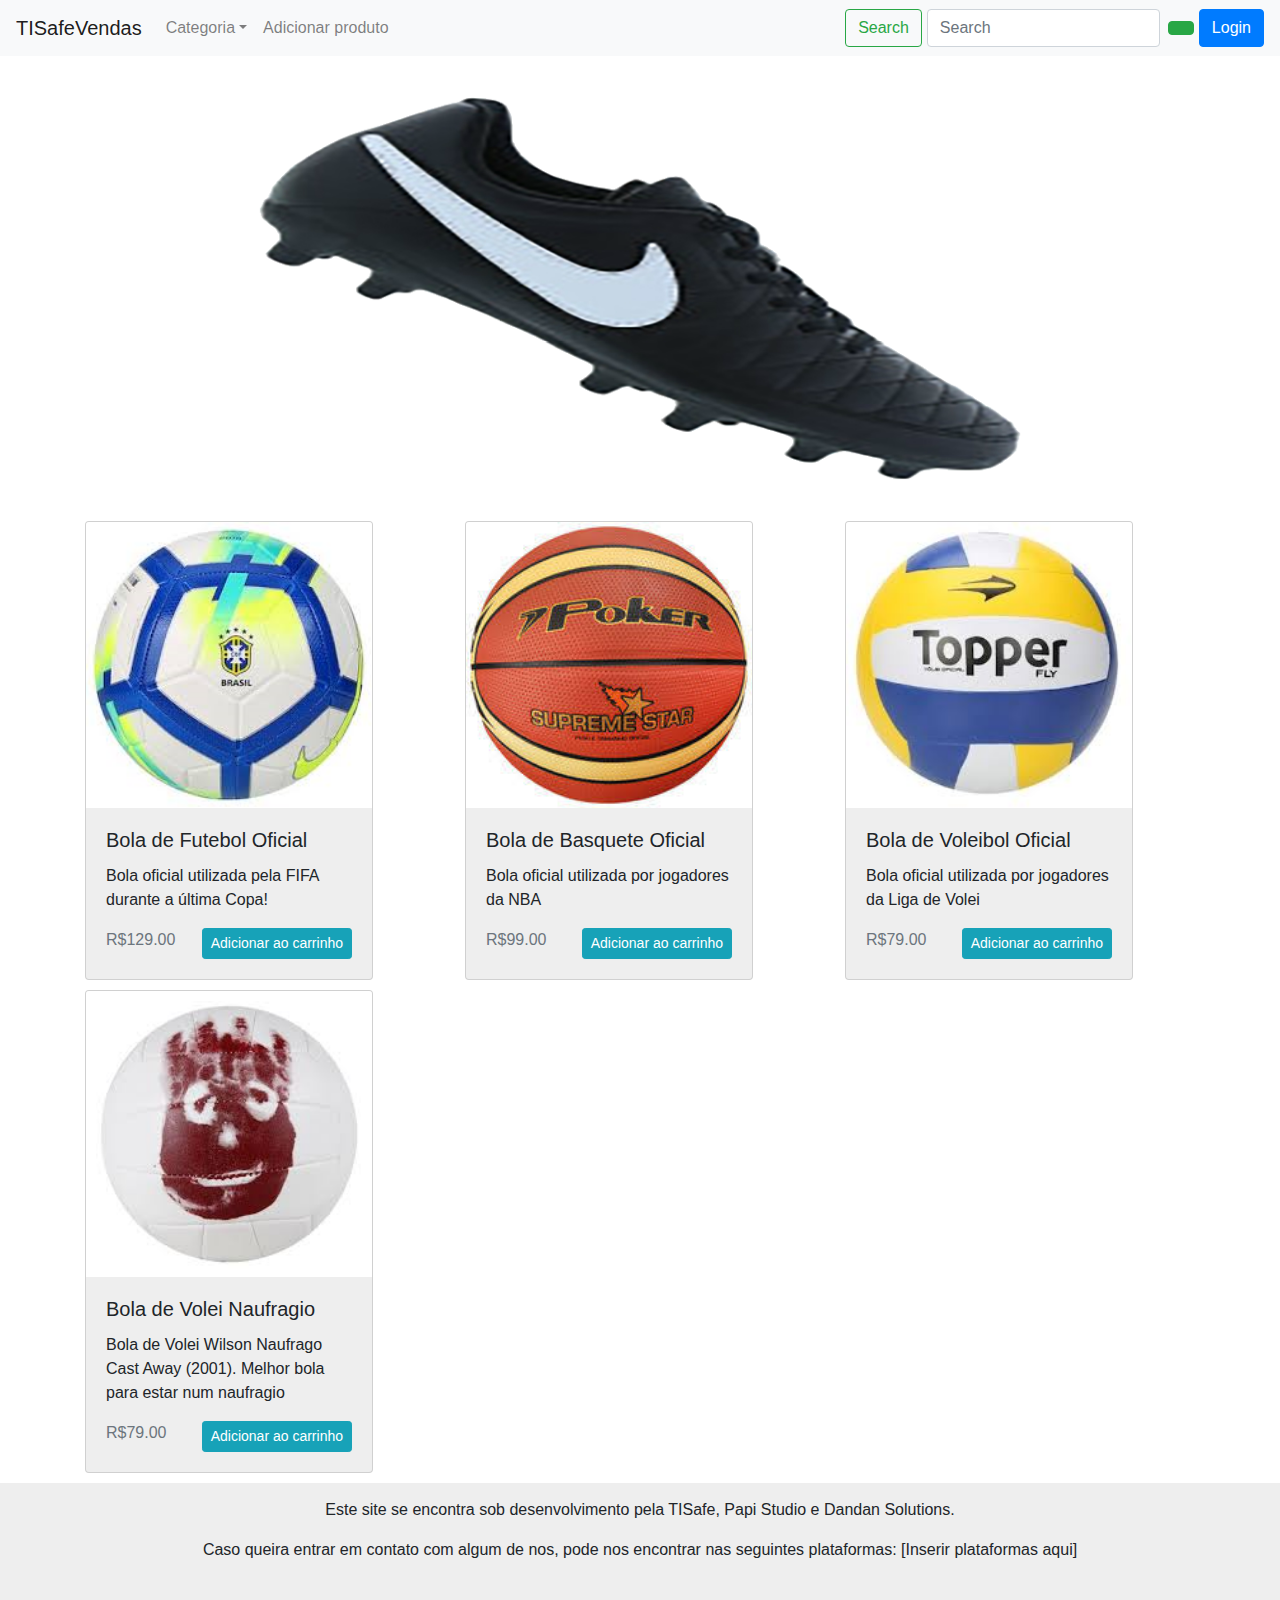
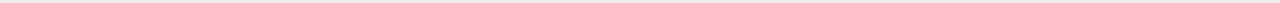
<file: index.html>
<!DOCTYPE html>
<html>
<head>
	<title>TISafe Vendas</title>
	<link rel="stylesheet" href="css/bootstrap.min.css">
	<link rel="stylesheet" href="css/main.css">
	<link rel="stylesheet" href="https://use.fontawesome.com/releases/v5.3.1/css/all.css" integrity="sha384-mzrmE5qonljUremFsqc01SB46JvROS7bZs3IO2EmfFsd15uHvIt+Y8vEf7N7fWAU" crossorigin="anonymous">
	<script src="https://code.jquery.com/jquery-3.3.1.slim.min.js" integrity="sha384-q8i/X+965DzO0rT7abK41JStQIAqVgRVzpbzo5smXKp4YfRvH+8abtTE1Pi6jizo" crossorigin="anonymous"></script>
<script src="https://cdnjs.cloudflare.com/ajax/libs/popper.js/1.14.3/umd/popper.min.js" integrity="sha384-ZMP7rVo3mIykV+2+9J3UJ46jBk0WLaUAdn689aCwoqbBJiSnjAK/l8WvCWPIPm49" crossorigin="anonymous"></script>
	<script src="js/bootstrap.min.js"></script>
</head>
<body>
   <div class="main">
       <nav class="navbar navbar-expand-lg navbar-light bg-light">
    <a class="navbar-brand" href="index.html">TISafeVendas</a>
    <button class="navbar-toggler" type="button" data-toggle="collapse" data-target="#navbarSupportedContent" aria-controls="navbarSupportedContent" aria-expanded="false" aria-label="Toggle navigation">
        <span class="navbar-toggler-icon"></span>
    </button>
    <div class="collapse navbar-collapse" id="navbarSupportedContent">
        <ul class="navbar-nav mr-auto">
            <li class="nav-item dropdown">
                <a class="nav-link dropdown-toggle" href="#"     id="navbarDropdown" role="button" data-toggle="dropdown" aria-haspopup="true" aria-expanded="false">Categoria</a>
                <div class="dropdown-menu" aria-labelledby="navbarDropdown">
                    <a class="dropdown-item" href="ListaProdFut.html">Futebol</a>
                    <a class="dropdown-item" href="ListaProdBas.html">Basquete</a>
                    <a class="dropdown-item" href="ListaProdVol.html">Volei</a>
                    <a class="dropdown-item" href="ListaProdTen.html">Tenis</a>
                </div>
            </li>
            <li class="nav-item">
                <a class="nav-link" href="CadastroProduto.html">Adicionar produto</a>
            </li>
        </ul>	
    <form class="form-inline my-2 my-lg-0">
        <button class="btn btn-outline-success my-2 my-sm-0" type="submit" style="margin-right: 5px;">Search</button>
        <input class="form-control mr-sm-2" type="search" placeholder="Search" aria-label="Search">
    </form>
    <a href="Carrinho.html" class="btn btn-success" role="button" style="margin-right: 5px;"><span><i class="fas fa-cart-plus"></i></span></a>
    <button class="btn btn-primary	my-2 my-sm-0" type="button" data-toggle="modal" data-target="#loginModal">Login</button>
    </div>
</nav>
<div class="container slider">
	<div id="carouselExampleIndicators" class="carousel slide" data-ride="carousel">
		<ol class="carousel-indicators">
			<li data-target="#carouselExampleIndicators" data-slide-to="0" class="active"></li>
			<li data-target="#carouselExampleIndicators" data-slide-to="1"></li>
			<li data-target="#carouselExampleIndicators" data-slide-to="2"></li>
		</ol>
		<div class="carousel-inner">
			<div class="carousel-item active">
				<img class="d-block w-100" src="img\FChuteiraSlider.png" alt="First slide">
			</div>
		
			<div class="carousel-item">
				<img class="d-block w-100" src="img\Basquete_BolaSpinner.png" alt="Second slide">
			</div>
		
			<div class="carousel-item">
				<img class="d-block w-100" src="img\Tenis_Raquete(Spinner).png" alt="Third slide">
			</div>
		
		</div>
  
		<a class="carousel-control-prev" href="#carouselExampleIndicators" role="button" data-slide="prev">
			<span class="carousel-control-prev-icon" aria-hidden="true"></span>
			<span class="sr-only">Previous</span>
		</a>
		
		<a class="carousel-control-next" href="#carouselExampleIndicators" role="button" data-slide="next">
			<span class="carousel-control-next-icon" aria-hidden="true"></span>
			<span class="sr-only">Next</span>
		</a>
	</div>	
</div>

<div class="container">
    <div class="row">
        <div class="col-md-4 col-lg-4">
        	<div class="card" style="width: 18rem;">
        		<img src="img\BolaF.png" alt="Bola de Futebol Oficial" class="card-img-top img-fluid">
        		<div class="card-body">
        			<h5 class="card-title">Bola de Futebol Oficial</h5>
        			<p class="card-text">Bola oficial utilizada pela FIFA durante a última Copa!</p>
        			<span class="text-muted">R$129.00</span>
        			<a href="" class="btn btn-info btn-sm float-right">Adicionar ao carrinho</a>
        		</div>
        	</div>
        </div>
        <div class="col-md-4 col-lg-4">
        	<div class="card" style="width: 18rem;">
        		<img src="img\BolaB.jpg" alt="Bola de Basquete Oficial" class="card-img-top img-fluid">
        		<div class="card-body">
        			<h5 class="card-title">Bola de Basquete Oficial</h5>
        			<p class="card-text">Bola oficial utilizada por jogadores da NBA</p>
        			<span class="text-muted">R$99.00</span>
        			<a href="" class="btn btn-info btn-sm float-right">Adicionar ao carrinho</a>
        		</div>
        	</div>
        </div>
        <div class="col-md-4 col-lg-4">
        	<div class="card" style="width: 18rem;">
        		<img src="img\BolaV.jpg" alt="Bola de Volei Oficial" class="card-img-top img-fluid">
        		<div class="card-body">
        			<h5 class="card-title">Bola de Voleibol Oficial</h5>
        			<p class="card-text">Bola oficial utilizada por jogadores da Liga de Volei</p>
        			<span class="text-muted">R$79.00</span>
        			<a href="" class="btn btn-info btn-sm float-right">Adicionar ao carrinho</a>
        		</div>
        	</div>
        </div>
    </div>
    <div class="row">
    	<div class="col-md-4 col-lg-4">
			<div class="card" style="width: 18rem;">
        		<img src="img\BolaDefault.jpg" alt="Bola de Basquete Oficial" class="card-img-top img-fluid">
        		<div class="card-body">
        			<h5 class="card-title">Bola de Volei Naufragio</h5>
        			<p class="card-text">Bola de Volei Wilson Naufrago Cast Away (2001). Melhor bola para estar num naufragio</p>
        			<span class="text-muted">R$79.00</span>
        			<a href="" class="btn btn-info btn-sm float-right">Adicionar ao carrinho</a>
        		</div>
        	</div>
        </div>
    </div>	
</div>
<footer>
	<div class="container">
		<p>Este site se encontra sob desenvolvimento pela TISafe, Papi Studio e Dandan Solutions.</p>
		<p>Caso queira entrar em contato com algum de nos, pode nos encontrar nas seguintes plataformas: [Inserir plataformas aqui]</p>
	</div>
</footer>
   </div>
    <!-- Inicio do Login modal-->
	<div class="modal" id="loginModal" tabindex="-1" role="dialog">
            <div class="modal-dialog" role="document">
              <div class="modal-content">
                <div class="modal-header">
                  <h5 class="modal-title">Login</h5>
                  <button type="button" class="close" data-dismiss="modal" aria-label="Close">
                    <span aria-hidden="true">X</span>
                  </button>
                </div>
                <div class="modal-body">
              <form class="form-signin">
          
                <div class="form-label-group">
                    <label for="inputEmail">Email address</label>
                  <input type="email" id="inputEmail" class="form-control" placeholder="Email address" required autofocus>
                </div>
          
                <div class="form-label-group">
                    <label for="inputPassword">Password</label>
                    <input type="password" id="inputPassword" class="form-control" placeholder="Password" required>
                </div>
          
                <div class="checkbox mb-3">
                  <label>
                    <input type="checkbox" value="remember-me"> Remember me
                  </label>
                </div>
                <button class="btn btn-lg btn-primary btn-block" type="submit">Sign in</button>
				<li class="nav-item">
				<a class="nav-link" href="CadastroCliente.html">Adicionar cliente</a>
				</li>
                <p class="mt-5 mb-3 text-muted text-center">© 2018-2019</p>
              </form>
          
                </div>
                <div class="modal-footer">
                  <button type="button" class="btn btn-secondary" data-dismiss="modal">Close</button>
                </div>
              </div>
            </div>
          </div>
    <!-- fim do login modal-->
</body>
</html>
</file>
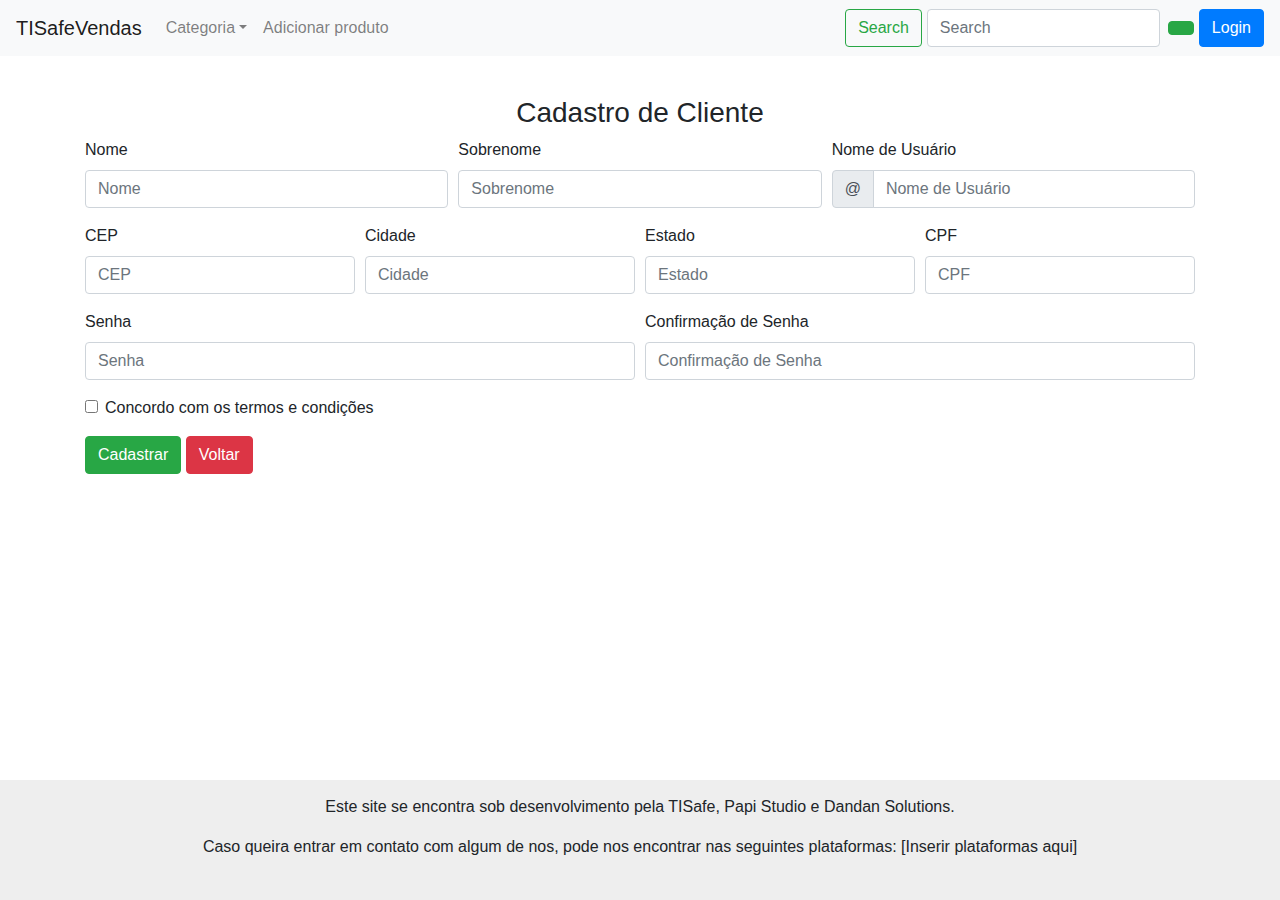
<file: CadastroCliente.html>
<!DOCTYPE html>
<html>
<head>
    <meta charset="utf-8" /> 
    <title>Cadastro de Clientes</title>
    <link rel="stylesheet" href="css/bootstrap.min.css">
    <link rel="stylesheet" href="https://use.fontawesome.com/releases/v5.3.1/css/all.css" integrity="sha384-mzrmE5qonljUremFsqc01SB46JvROS7bZs3IO2EmfFsd15uHvIt+Y8vEf7N7fWAU" crossorigin="anonymous">
    <link rel="stylesheet" href="css/main.css">
    <script src="https://code.jquery.com/jquery-3.3.1.slim.min.js" integrity="sha384-q8i/X+965DzO0rT7abK41JStQIAqVgRVzpbzo5smXKp4YfRvH+8abtTE1Pi6jizo" crossorigin="anonymous"></script>
    <script src="https://cdnjs.cloudflare.com/ajax/libs/popper.js/1.14.3/umd/popper.min.js" integrity="sha384-ZMP7rVo3mIykV+2+9J3UJ46jBk0WLaUAdn689aCwoqbBJiSnjAK/l8WvCWPIPm49" crossorigin="anonymous"></script>
    <script src="js/bootstrap.min.js"></script>
    <script src="js/jquery.mask.min.js"></script>
</head>
<body>
   <div class="main">
    <nav class="navbar navbar-expand-lg navbar-light bg-light">
    <a class="navbar-brand" href="index.html">TISafeVendas</a>
    <button class="navbar-toggler" type="button" data-toggle="collapse" data-target="#navbarSupportedContent" aria-controls="navbarSupportedContent" aria-expanded="false" aria-label="Toggle navigation">
        <span class="navbar-toggler-icon"></span>
    </button>
    <div class="collapse navbar-collapse" id="navbarSupportedContent">
        <ul class="navbar-nav mr-auto">
            <li class="nav-item dropdown">
                <a class="nav-link dropdown-toggle" href="#" id="navbarDropdown" role="button" data-toggle="dropdown" aria-haspopup="true" aria-expanded="false">Categoria</a>
                <div class="dropdown-menu" aria-labelledby="navbarDropdown">
                    <a class="dropdown-item" href="ListaProdFut.html">Futebol</a>
                    <a class="dropdown-item" href="ListaProdBas.html">Basquete</a>
                    <a class="dropdown-item" href="ListaProdVol.html">Volei</a>
                    <a class="dropdown-item" href="ListaProdTen.html">Tenis</a>
                </div>
            </li>
            <li class="nav-item">
                <a class="nav-link" href="CadastroProduto.html">Adicionar produto</a>
            </li>
        </ul>	
    <form class="form-inline my-2 my-lg-0">
        <button class="btn btn-outline-success my-2 my-sm-0" type="submit" style="margin-right: 5px;">Search</button>
        <input class="form-control mr-sm-2" type="search" placeholder="Search" aria-label="Search">
    </form>
    <a href="Carrinho.html" class="btn btn-success" role="button" style="margin-right: 5px;"><span><i class="fas fa-cart-plus"></i></span></a>
    <button class="btn btn-primary	my-2 my-sm-0" type="button" data-toggle="modal" data-target="#loginModal">Login</button>
    </div>
</nav>
	<div class="container form_container">
       <h3 class="text-center">Cadastro de Cliente</h3>
        <form>
  <div class="form-row">
    <div class="col-md-4 mb-3">
      <label for="validationDefault01">Nome</label>
      <input type="text" class="form-control" id="validationDefault01" placeholder="Nome" pattern="[a-zA-Z]{0,50}" required>
    </div>
    <div class="col-md-4 mb-3">
      <label for="validationDefault02">Sobrenome</label>
      <input type="text" class="form-control" id="validationDefault02" placeholder="Sobrenome" pattern="[A-Za-z]{0,50}" required>
    </div>
    <div class="col-md-4 mb-3">
      <label for="validationDefaultUsername">Nome de Usuário</label>
      <div class="input-group">
        <div class="input-group-prepend">
          <span class="input-group-text" id="inputGroupPrepend2">@</span>
        </div>
        <input type="text" class="form-control" id="validationDefaultUsername" placeholder="Nome de Usuário" aria-describedby="inputGroupPrepend2" pattern="[A-Za-z0-9_]{0,10}" required>
      </div>
    </div>
  </div>
  <div class="form-row">
	<div class="col-md-3 mb-3">
      <label for="validationDefault03">CEP</label>
      <input type="text" class="form-control" id="validationDefault03" placeholder="CEP" pattern="[0-9-]{0,10}" required>
    </div>
    <div class="col-md-3 mb-3">
      <label for="validationDefault04">Cidade</label>
      <input type="text" class="form-control" id="validationDefault04" placeholder="Cidade" pattern="[A-Za-z]{0,20}" required>
    </div>
    <div class="col-md-3 mb-3">
      <label for="validationDefault05">Estado</label>
      <input type="text" class="form-control" id="validationDefault05" placeholder="Estado" pattern="[A-Za-z]{2}" required>
    </div>
    <div class="col-md-3 mb-3">
      <label for="validationDefault06">CPF</label>
      <input type="text" class="form-control" id="validationDefault06" placeholder="CPF" pattern="[0-9\.-]{11,15}" required>
    </div>
  </div>
  
  <div class="form-row">
	<div class="col-md-6 mb-3">
		<label for="validationDefault07">Senha</label>
		<input type="password" class="form-control" id="validationDefault07" placeholder="Senha" required>
	</div>
	<div class="col-md-6 mb-3">
		<label for="validationDefault08">Confirmação de Senha</label>
		<input type="password" class="form-control" id="validationDefault08" placeholder="Confirmação de Senha" required>
	</div>
  </div>
  
  <div class="form-group">
    <div class="form-check">
      <input class="form-check-input" type="checkbox" value="" id="invalidCheck2" required>
      <label class="form-check-label" for="invalidCheck2">Concordo com os termos e condições</label>
    </div>
  </div>
  <button class="btn btn-success" type="submit">Cadastrar</button>
  <button class="btn btn-danger" type="submit">Voltar</button>
</form>
    </div>
<footer>
  <div class="container">
    <p>Este site se encontra sob desenvolvimento pela TISafe, Papi Studio e Dandan Solutions.</p>
    <p>Caso queira entrar em contato com algum de nos, pode nos encontrar nas seguintes plataformas: [Inserir plataformas aqui]</p>
  </div>
</footer>   
   </div>
<!-- Inicio do Login modal-->
<div class="modal" id="loginModal" tabindex="-1" role="dialog">
    <div class="modal-dialog" role="document">
        <div class="modal-content">
            <div class="modal-header">
                <h5 class="modal-title">Login</h5>
                <button type="button" class="close" data-dismiss="modal" aria-label="Close">
                    <span aria-hidden="true">X</span>
                </button>
            </div>
            <div class="modal-body">
                <form class="form-signin">
                    <div class="form-label-group">
                        <label for="inputEmail">Email address</label>
                        <input type="email" id="inputEmail" class="form-control" placeholder="Email address" required autofocus>
                    </div>
                    <div class="form-label-group">
                        <label for="inputPassword">Password</label>
                        <input type="password" id="inputPassword" class="form-control" placeholder="Password" required>
                    </div>
                    <div class="checkbox mb-3">
                        <label>
                            <input type="checkbox" value="remember-me"> Remember me
                        </label>
                    </div>
                    <button class="btn btn-lg btn-primary btn-block" type="submit">Sign in</button>
                    <li class="nav-item">
                        <a class="nav-link" href="CadastroCliente.html">Adicionar cliente</a>
                    </li>
                    <p class="mt-5 mb-3 text-muted text-center">© 2018-2019</p>
                </form>
            </div>
            <div class="modal-footer">
                <button type="button" class="btn btn-secondary" data-dismiss="modal">Close</button>
            </div>
        </div>
    </div>
</div>
<!-- fim do login modal-->
<script>
    $(document).ready(function(){
        $('#validationDefault03').mask("00000-000");
        $("#validationDefault06").mask('000.000.000-20');
    })
</script>
</body>
</html>
</file>
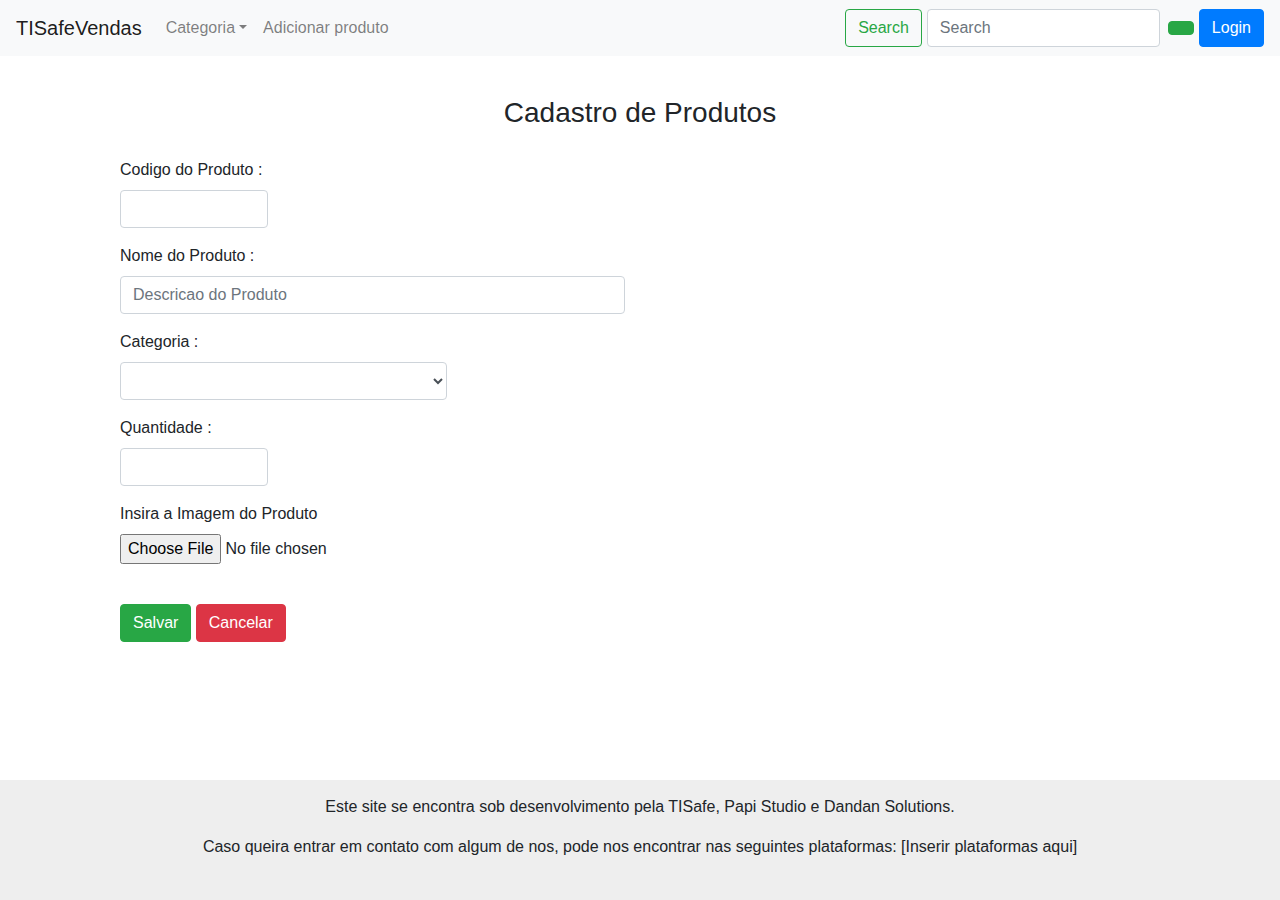
<file: CadastroProduto.html>
<!DOCTYPE html>
<html>
<head>
    <meta charset="utf-8" /> 
    <title>Cadastro de Clientes</title>
    <link rel="stylesheet" href="css/bootstrap.min.css">
    <link rel="stylesheet" href="https://use.fontawesome.com/releases/v5.3.1/css/all.css" integrity="sha384-mzrmE5qonljUremFsqc01SB46JvROS7bZs3IO2EmfFsd15uHvIt+Y8vEf7N7fWAU" crossorigin="anonymous">
    <link rel="stylesheet" href="css/main.css">
    <script src="https://code.jquery.com/jquery-3.3.1.slim.min.js" integrity="sha384-q8i/X+965DzO0rT7abK41JStQIAqVgRVzpbzo5smXKp4YfRvH+8abtTE1Pi6jizo" crossorigin="anonymous"></script>
    <script src="https://cdnjs.cloudflare.com/ajax/libs/popper.js/1.14.3/umd/popper.min.js" integrity="sha384-ZMP7rVo3mIykV+2+9J3UJ46jBk0WLaUAdn689aCwoqbBJiSnjAK/l8WvCWPIPm49" crossorigin="anonymous"></script>
    <script src="js/bootstrap.min.js"></script>
</head>
<body>
<div class="main">
<nav class="navbar navbar-expand-lg navbar-light bg-light">
    <a class="navbar-brand" href="index.html">TISafeVendas</a>
    <button class="navbar-toggler" type="button" data-toggle="collapse" data-target="#navbarSupportedContent" aria-controls="navbarSupportedContent" aria-expanded="false" aria-label="Toggle navigation">
        <span class="navbar-toggler-icon"></span>
    </button>

    <div class="collapse navbar-collapse" id="navbarSupportedContent">
        <ul class="navbar-nav mr-auto">
            <li class="nav-item dropdown">
                <a class="nav-link dropdown-toggle" href="#" id="navbarDropdown" role="button" data-toggle="dropdown" aria-haspopup="true" aria-expanded="false">Categoria</a>
                <div class="dropdown-menu" aria-labelledby="navbarDropdown">
                    <a class="dropdown-item" href="ListaProdFut.html">Futebol</a>
                    <a class="dropdown-item" href="ListaProdBas.html">Basquete</a>
                    <a class="dropdown-item" href="ListaProdVol.html">Volei</a>
                    <a class="dropdown-item" href="ListaProdTen.html">Tenis</a>
                </div>
            </li>
            <li class="nav-item">
                <a class="nav-link" href="CadastroProduto.html">Adicionar produto</a>
            </li>
        </ul>	
    <form class="form-inline my-2 my-lg-0">
        <button class="btn btn-outline-success my-2 my-sm-0" type="submit" style="margin-right: 5px;">Search</button>
        <input class="form-control mr-sm-2" type="search" placeholder="Search" aria-label="Search">
    </form>
    <a href="Carrinho.html" class="btn btn-success" role="button" style="margin-right: 5px;"><span><i class="fas fa-cart-plus"></i></span></a>
    <button class="btn btn-primary	my-2 my-sm-0" type="button" data-toggle="modal" data-target="#loginModal">Login</button>
    </div>
</nav>
<div class="container form_container">
    <h3 class="text-center">Cadastro de Produtos</h3>
    <form>
<div id="collapse1" class="collapse show">
            <div class="card-body">

		<div class="form-group">
			<label class="col-md-4 control-label" for="txtcodigo_produto_id">Codigo do Produto : </label>  
			<div class="col-md-2">
			<input id="txtcodigo_produto_id" name="txtcodigo_produto_id" type="text" placeholder="" class="form-control input-md"> 
			</div>
		</div>

<!-- Text input-->
<div class="form-group">
  <label class="col-md-4 control-label" for="txtproduto">Nome do Produto : </label>  
  <div class="col-md-6">
  <input id="txtproduto" name="txtproduto" type="text" placeholder="Descricao do Produto" class="form-control input-md" required="">
    
  </div>
</div>

<!-- Select Basic -->
<div class="form-group">
  <label class="col-md-4 control-label" for="txtgrupo">Categoria : </label>
  <div class="col-md-4">
    <select id="txtgrupo" name="txtgrupo" class="form-control">
      <option value="0"></option>
      <option value="1">Basquete</option>
      <option value="2">Volei</option>
      <option value="3">Tenis</option>
	  <option value="4">Futebol</option>
    </select>
  </div>
</div>

<!-- Text input-->
<div class="form-group">
  <label class="col-md-4 control-label" for="txtqtd">Quantidade : </label>  
  <div class="col-md-2">
  <input id="txtqtd" name="txtqtd" type="text" placeholder="" class="form-control input-md" required="">
    
  </div>
</div>

<!-- Text input-->
<div class="form-group">
    <label class ="col-md-4 control-label" for="exampleFormControlFile1">Insira a Imagem do Produto</label>
	<div class ="col-md-4">
    <input type="file" class="form-control-file" id="exampleFormControlFile1">
	</div>
</div>

<!-- Button (Double) -->
<div class="form-group">
  <label class="col-md-4 control-label" for="btnsalvar"></label>
  <div class="col-md-8">
    <button id="btnsalvar" name="btnsalvar" class="btn btn-success">Salvar</button>
    <button id="btncancelar" name="btncancelar" class="btn btn-danger">Cancelar</button>
  </div>
</div>
</div>
</div>
</form>
</div>
<footer>
  <div class="container">
    <p>Este site se encontra sob desenvolvimento pela TISafe, Papi Studio e Dandan Solutions.</p>
    <p>Caso queira entrar em contato com algum de nos, pode nos encontrar nas seguintes plataformas: [Inserir plataformas aqui]</p>
  </div>
</footer>    
</div>
<!-- Inicio do Login modal-->
<div class="modal" id="loginModal" tabindex="-1" role="dialog">
    <div class="modal-dialog" role="document">
        <div class="modal-content">
            <div class="modal-header">
                <h5 class="modal-title">Login</h5>
                <button type="button" class="close" data-dismiss="modal" aria-label="Close">
                    <span aria-hidden="true">X</span>
                </button>
            </div>
            <div class="modal-body">
                <form class="form-signin">
                    <div class="form-label-group">
                        <label for="inputEmail">Email address</label>
                        <input type="email" id="inputEmail" class="form-control" placeholder="Email address" required autofocus>
                    </div>
                    <div class="form-label-group">
                        <label for="inputPassword">Password</label>
                        <input type="password" id="inputPassword" class="form-control" placeholder="Password" required>
                    </div>
                    <div class="checkbox mb-3">
                        <label>
                            <input type="checkbox" value="remember-me"> Remember me
                        </label>
                    </div>
                    <button class="btn btn-lg btn-primary btn-block" type="submit">Sign in</button>
                    <li class="nav-item">
                        <a class="nav-link" href="CadastroCliente.html">Adicionar cliente</a>
                    </li>
                    <p class="mt-5 mb-3 text-muted text-center">© 2018-2019</p>
                </form>
            </div>
            <div class="modal-footer">
                <button type="button" class="btn btn-secondary" data-dismiss="modal">Close</button>
            </div>
        </div>
    </div>
</div>
<!-- fim do login modal-->
</body>
</html>
</file>
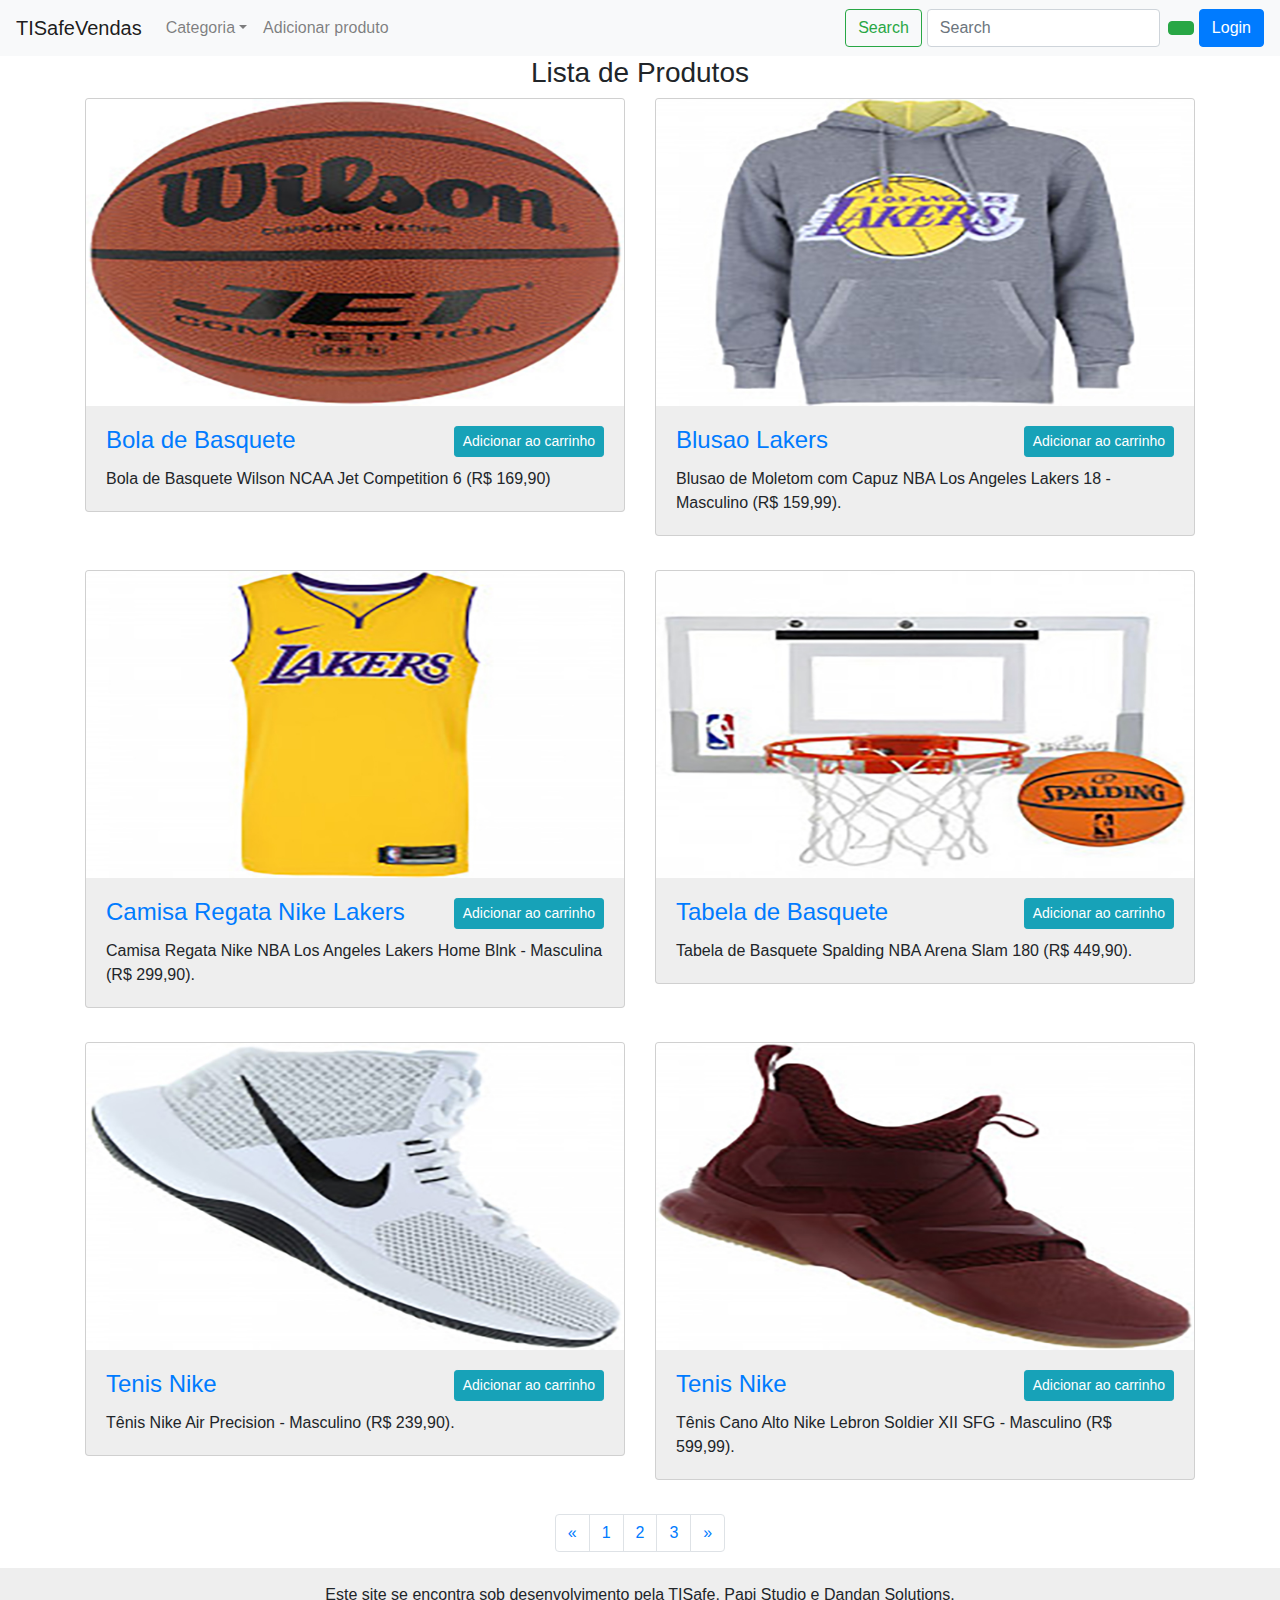
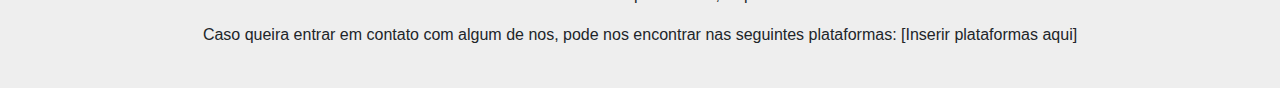
<file: ListaProdBas.html>
<!DOCTYPE html>
<html>
<head>
    <meta charset="utf-8" /> 
    <title>Produtos Basquete</title>
    <link rel="stylesheet" href="css/bootstrap.min.css">
    <link rel="stylesheet" href="https://use.fontawesome.com/releases/v5.3.1/css/all.css" integrity="sha384-mzrmE5qonljUremFsqc01SB46JvROS7bZs3IO2EmfFsd15uHvIt+Y8vEf7N7fWAU" crossorigin="anonymous">
    <link rel="stylesheet" href="css/main.css">
    <script src="https://code.jquery.com/jquery-3.3.1.slim.min.js" integrity="sha384-q8i/X+965DzO0rT7abK41JStQIAqVgRVzpbzo5smXKp4YfRvH+8abtTE1Pi6jizo" crossorigin="anonymous"></script>
    <script src="https://cdnjs.cloudflare.com/ajax/libs/popper.js/1.14.3/umd/popper.min.js" integrity="sha384-ZMP7rVo3mIykV+2+9J3UJ46jBk0WLaUAdn689aCwoqbBJiSnjAK/l8WvCWPIPm49" crossorigin="anonymous"></script>
    <script src="js/bootstrap.min.js"></script>
</head>
<body>
<div class="main">
    <nav class="navbar navbar-expand-lg navbar-light bg-light">
    <a class="navbar-brand" href="index.html">TISafeVendas</a>
    <button class="navbar-toggler" type="button" data-toggle="collapse" data-target="#navbarSupportedContent" aria-controls="navbarSupportedContent" aria-expanded="false" aria-label="Toggle navigation">
        <span class="navbar-toggler-icon"></span>
    </button>

    <div class="collapse navbar-collapse" id="navbarSupportedContent">
        <ul class="navbar-nav mr-auto">
            <li class="nav-item dropdown">
                <a class="nav-link dropdown-toggle" href="#"     id="navbarDropdown" role="button" data-toggle="dropdown" aria-haspopup="true" aria-expanded="false">Categoria</a>
                <div class="dropdown-menu" aria-labelledby="navbarDropdown">
                    <a class="dropdown-item" href="ListaProdFut.html">Futebol</a>
                    <a class="dropdown-item" href="ListaProdBas.html">Basquete</a>
                    <a class="dropdown-item" href="ListaProdVol.html">Volei</a>
                    <a class="dropdown-item" href="ListaProdTen.html">Tenis</a>
                </div>
            </li>
            <li class="nav-item">
                <a class="nav-link" href="CadastroProduto.html">Adicionar produto</a>
            </li>
        </ul>	
    <form class="form-inline my-2 my-lg-0">
        <button class="btn btn-outline-success my-2 my-sm-0" type="submit" style="margin-right: 5px;">Search</button>
        <input class="form-control mr-sm-2" type="search" placeholder="Search" aria-label="Search">
    </form>
    <a href="Carrinho.html" class="btn btn-success" role="button" style="margin-right: 5px;"><span><i class="fas fa-cart-plus"></i></span></a>
    <button class="btn btn-primary	my-2 my-sm-0" type="button" data-toggle="modal" data-target="#loginModal">Login</button>
    </div>
</nav>
<!-- Page Content -->
<div class="container">
 <h3 class="text-center">Lista de Produtos</h3>
  <div class="row">
    <div class="col-lg-6 mb-4">
      <div class="card h-99">
        <a href="#"><img class="card-img-top" src="img\Basquete_Bola(Spinner).jpg" alt=""></a>
        <div class="card-body">
          <h4 class="card-title">
            <a href="#">Bola de Basquete</a>
			<a href="" class="btn btn-info btn-sm float-right">Adicionar ao carrinho</a>
          </h4>
          <p class="card-text">Bola de Basquete Wilson NCAA Jet Competition 6 (R$ 169,90)</p>
        </div>
      </div>
    </div>
    <div class="col-lg-6 mb-4">
      <div class="card h-99">
        <a href="#"><img class="card-img-top" src="img\Basquete_Casaco_Lakers.jpg" alt=""></a>
        <div class="card-body">
          <h4 class="card-title">
            <a href="#">Blusao Lakers</a>
			<a href="" class="btn btn-info btn-sm float-right">Adicionar ao carrinho</a>
          </h4>
          <p class="card-text">Blusao de Moletom com Capuz NBA Los Angeles Lakers 18 - Masculino (R$ 159,99).</p>
        </div>
      </div>
    </div>
    </div>
    <div class="row">
     <div class="col-lg-6 mb-4">
      <div class="card h-99">
        <a href="#"><img class="card-img-top" src="img\Basquete_Regata_Lakers.jpg" alt=""></a>
        <div class="card-body">
          <h4 class="card-title">
            <a href="#">Camisa Regata Nike Lakers</a>
			<a href="" class="btn btn-info btn-sm float-right">Adicionar ao carrinho</a>
          </h4>
          <p class="card-text">Camisa Regata Nike NBA Los Angeles Lakers Home Blnk - Masculina (R$ 299,90).</p>
        </div>
      </div>
    </div>
    <div class="col-lg-6 mb-4">
      <div class="card h-99">
        <a href="#"><img class="card-img-top" src="img\Basquete_Tabela.jpg" alt=""></a>
        <div class="card-body">
          <h4 class="card-title">
            <a href="#">Tabela de Basquete</a>
			<a href="" class="btn btn-info btn-sm float-right">Adicionar ao carrinho</a>
          </h4>
          <p class="card-text">Tabela de Basquete Spalding NBA Arena Slam 180 (R$ 449,90).</p>
        </div>
      </div>
    </div>  
    </div>
     <div class="row">
    <div class="col-lg-6 mb-4">
      <div class="card h-99">
        <a href="#"><img class="card-img-top" src="img\Basquete_Tenis_Branco.jpg" alt=""></a>
        <div class="card-body">
          <h4 class="card-title">
            <a href="#">Tenis Nike</a>
			<a href="" class="btn btn-info btn-sm float-right">Adicionar ao carrinho</a>
          </h4>
          <p class="card-text">Tênis Nike Air Precision - Masculino (R$ 239,90).</p>
        </div>
      </div>
    </div>
    <div class="col-lg-6 mb-4">
      <div class="card h-99">
        <a href="#"><img class="card-img-top" src="img\Basquete_Tenis_Vinho.jpg" alt=""></a>
        <div class="card-body">
          <h4 class="card-title">
            <a href="#">Tenis Nike</a>
			<a href="" class="btn btn-info btn-sm float-right">Adicionar ao carrinho</a>
          </h4>
          <p class="card-text">Tênis Cano Alto Nike Lebron Soldier XII SFG - Masculino (R$ 599,99).</p>
        </div>
      </div>
    </div>     
     </div>
  </div>
  <!-- /.row -->

  <!-- Pagination -->
  <ul class="pagination justify-content-center">
    <li class="page-item">
      <a class="page-link" href="#" aria-label="Previous">
            <span aria-hidden="true">&laquo;</span>
            <span class="sr-only">Previous</span>
          </a>
    </li>
    <li class="page-item">
      <a class="page-link" href="#">1</a>
    </li>
    <li class="page-item">
      <a class="page-link" href="#">2</a>
    </li>
    <li class="page-item">
      <a class="page-link" href="#">3</a>
    </li>
    <li class="page-item">
      <a class="page-link" href="#" aria-label="Next">
            <span aria-hidden="true">&raquo;</span>
            <span class="sr-only">Next</span>
          </a>
    </li>
  </ul>  

<!-- /.container -->
<footer>
  <div class="container">
    <p>Este site se encontra sob desenvolvimento pela TISafe, Papi Studio e Dandan Solutions.</p>
    <p>Caso queira entrar em contato com algum de nos, pode nos encontrar nas seguintes plataformas: [Inserir plataformas aqui]</p>
  </div>
</footer>
  <!-- Inicio do Login modal-->
<div class="modal" id="loginModal" tabindex="-1" role="dialog">
    <div class="modal-dialog" role="document">
        <div class="modal-content">
            <div class="modal-header">
                <h5 class="modal-title">Login</h5>
                <button type="button" class="close" data-dismiss="modal" aria-label="Close">
                    <span aria-hidden="true">X</span>
                </button>
            </div>
            <div class="modal-body">
                <form class="form-signin">
                    <div class="form-label-group">
                        <label for="inputEmail">Email address</label>
                        <input type="email" id="inputEmail" class="form-control" placeholder="Email address" required autofocus>
                    </div>
                    <div class="form-label-group">
                        <label for="inputPassword">Password</label>
                        <input type="password" id="inputPassword" class="form-control" placeholder="Password" required>
                    </div>
                    <div class="checkbox mb-3">
                        <label>
                            <input type="checkbox" value="remember-me"> Remember me
                        </label>
                    </div>
                    <button class="btn btn-lg btn-primary btn-block" type="submit">Sign in</button>
                    <li class="nav-item">
                        <a class="nav-link" href="CadastroCliente.html">Adicionar cliente</a>
                    </li>
                    <p class="mt-5 mb-3 text-muted text-center">© 2018-2019</p>
                </form>
            </div>
            <div class="modal-footer">
                <button type="button" class="btn btn-secondary" data-dismiss="modal">Close</button>
            </div>
        </div>
    </div>
</div>
<!-- fim do login modal-->    
</div>
</body>
</html>
</file>
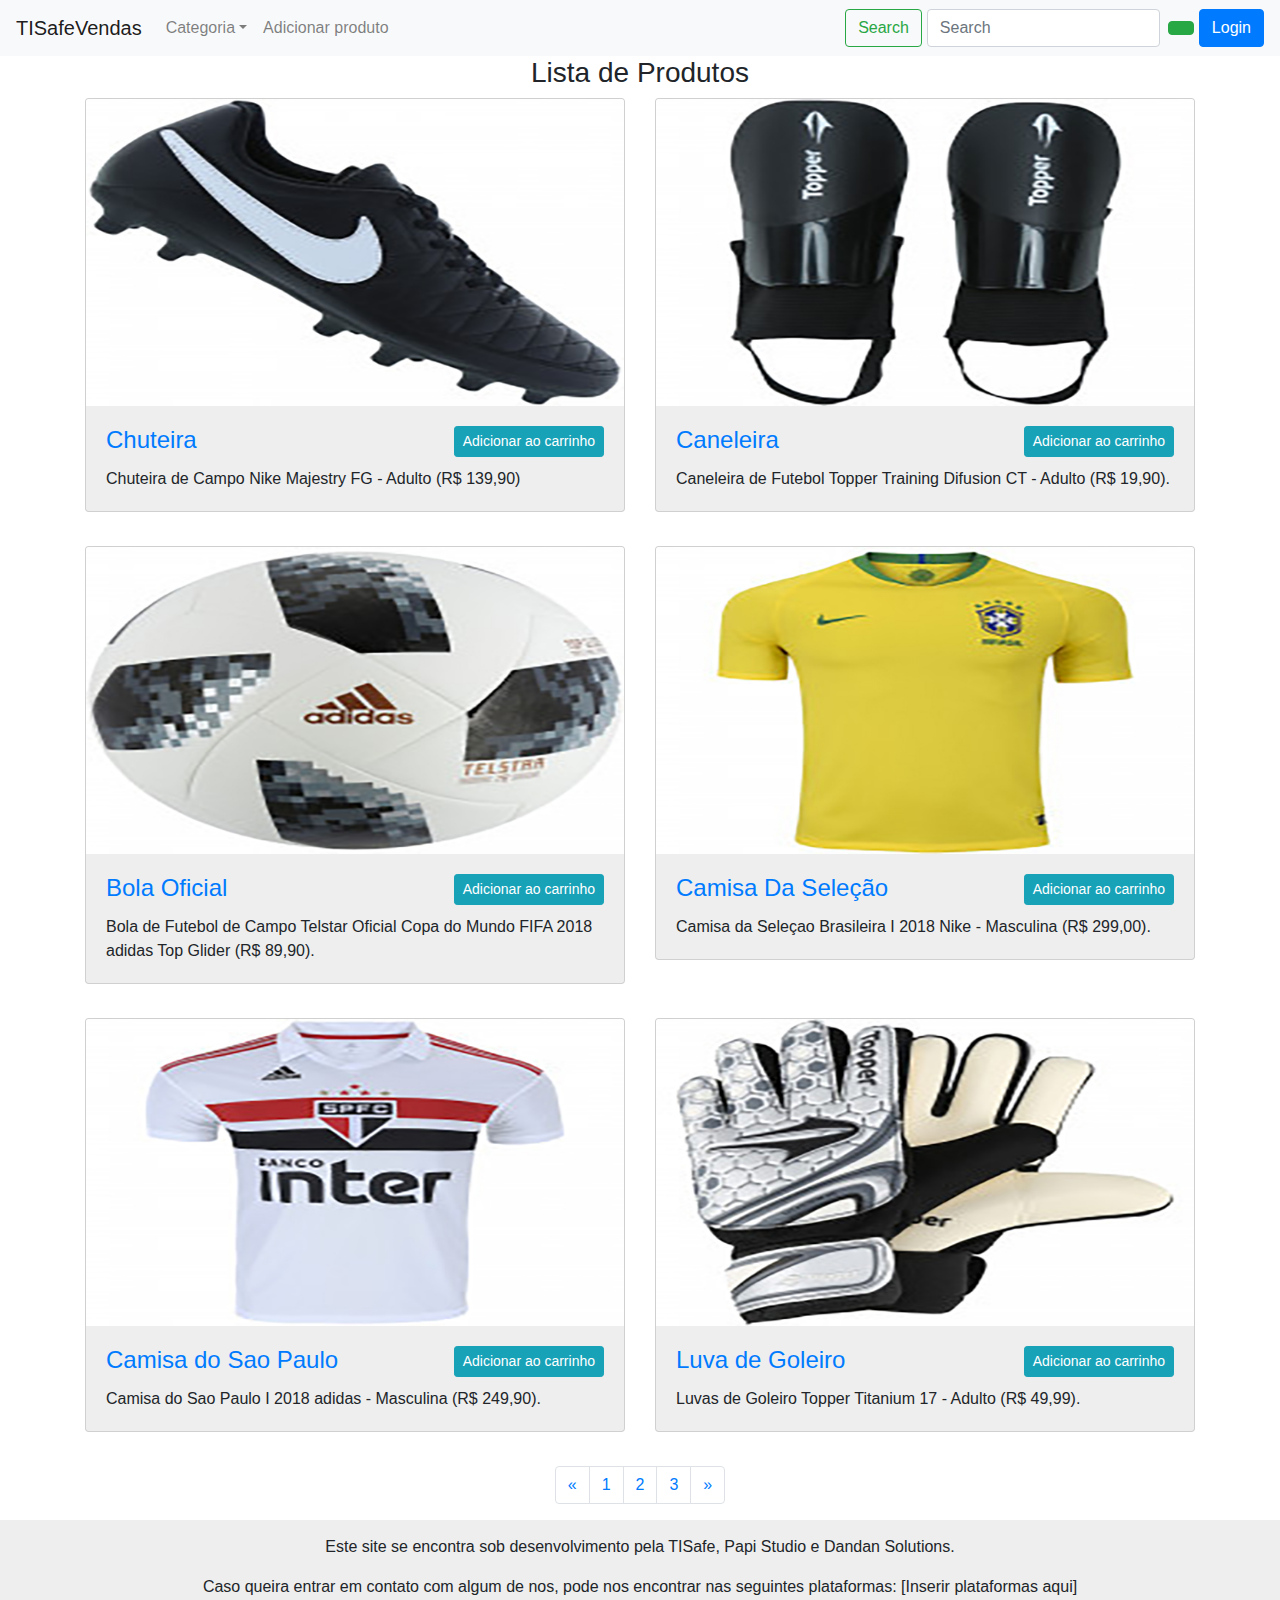
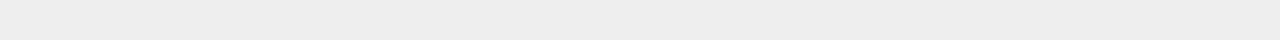
<file: ListaProdFut.html>
<!DOCTYPE html>
<html>
<head>
    <meta charset="utf-8" /> 
    <title>Cadastro de Clientes</title>
    <link rel="stylesheet" href="css/bootstrap.min.css">
    <link rel="stylesheet" href="https://use.fontawesome.com/releases/v5.3.1/css/all.css" integrity="sha384-mzrmE5qonljUremFsqc01SB46JvROS7bZs3IO2EmfFsd15uHvIt+Y8vEf7N7fWAU" crossorigin="anonymous">
    <link rel="stylesheet" href="css/main.css">
    <script src="https://code.jquery.com/jquery-3.3.1.slim.min.js" integrity="sha384-q8i/X+965DzO0rT7abK41JStQIAqVgRVzpbzo5smXKp4YfRvH+8abtTE1Pi6jizo" crossorigin="anonymous"></script>
    <script src="https://cdnjs.cloudflare.com/ajax/libs/popper.js/1.14.3/umd/popper.min.js" integrity="sha384-ZMP7rVo3mIykV+2+9J3UJ46jBk0WLaUAdn689aCwoqbBJiSnjAK/l8WvCWPIPm49" crossorigin="anonymous"></script>
    <script src="js/bootstrap.min.js"></script>
</head>
<body>
   <div class="main">
       <nav class="navbar navbar-expand-lg navbar-light bg-light">
    <a class="navbar-brand" href="index.html">TISafeVendas</a>
    <button class="navbar-toggler" type="button" data-toggle="collapse" data-target="#navbarSupportedContent" aria-controls="navbarSupportedContent" aria-expanded="false" aria-label="Toggle navigation">
        <span class="navbar-toggler-icon"></span>
    </button>

    <div class="collapse navbar-collapse" id="navbarSupportedContent">
        <ul class="navbar-nav mr-auto">
            <li class="nav-item dropdown">
                <a class="nav-link dropdown-toggle" href="#"     id="navbarDropdown" role="button" data-toggle="dropdown" aria-haspopup="true" aria-expanded="false">Categoria</a>
                <div class="dropdown-menu" aria-labelledby="navbarDropdown">
                    <a class="dropdown-item" href="ListaProdFut.html">Futebol</a>
                    <a class="dropdown-item" href="ListaProdBas.html">Basquete</a>
                    <a class="dropdown-item" href="ListaProdVol.html">Volei</a>
                    <a class="dropdown-item" href="ListaProdTen.html">Tenis</a>
                </div>
            </li>
            <li class="nav-item">
                <a class="nav-link" href="CadastroProduto.html">Adicionar produto</a>
            </li>
        </ul>	
    <form class="form-inline my-2 my-lg-0">
        <button class="btn btn-outline-success my-2 my-sm-0" type="submit" style="margin-right: 5px;">Search</button>
        <input class="form-control mr-sm-2" type="search" placeholder="Search" aria-label="Search">
    </form>
    <a href="Carrinho.html" class="btn btn-success" role="button" style="margin-right: 5px;"><span><i class="fas fa-cart-plus"></i></span></a>
    <button class="btn btn-primary	my-2 my-sm-0" type="button" data-toggle="modal" data-target="#loginModal">Login</button>
    </div>
</nav>
<!-- Page Content -->
<div class="container">
 <h3 class="text-center">Lista de Produtos</h3>
  <div class="row">
    <div class="col-lg-6 mb-4">
      <div class="card h-99">
        <a href="#"><img class="card-img-top" src="img\FChuteira.jpg" alt=""></a>
        <div class="card-body">
          <h4 class="card-title">
            <a href="#">Chuteira</a>
			<a href="" class="btn btn-info btn-sm float-right">Adicionar ao carrinho</a>
          </h4>
          <p class="card-text">Chuteira de Campo Nike Majestry FG - Adulto (R$ 139,90)</p>
        </div>
      </div>
    </div>
    <div class="col-lg-6 mb-4">
      <div class="card h-99">
        <a href="#"><img class="card-img-top" src="img\FVCaneleira.jpg" alt=""></a>
        <div class="card-body">
          <h4 class="card-title">
            <a href="#">Caneleira</a>
			<a href="" class="btn btn-info btn-sm float-right">Adicionar ao carrinho</a>
          </h4>
          <p class="card-text">Caneleira de Futebol Topper Training Difusion CT - Adulto (R$ 19,90).</p>
        </div>
      </div>
    </div>
  </div>
   <div class="row">
    <div class="col-lg-6 mb-4">
      <div class="card h-99">
        <a href="#"><img class="card-img-top" src="img\FBolaF2.jpg" alt=""></a>
        <div class="card-body">
          <h4 class="card-title">
            <a href="#">Bola Oficial</a>
			<a href="" class="btn btn-info btn-sm float-right">Adicionar ao carrinho</a>
          </h4>
          <p class="card-text">Bola de Futebol de Campo Telstar Oficial Copa do Mundo FIFA 2018 adidas Top Glider (R$ 89,90).</p>
        </div>
      </div>
    </div>
    <div class="col-lg-6 mb-4">
      <div class="card h-99">
        <a href="#"><img class="card-img-top" src="img\FCamisa_Brasil.jpg" alt=""></a>
        <div class="card-body">
          <h4 class="card-title">
            <a href="#">Camisa Da Seleção</a>
			<a href="" class="btn btn-info btn-sm float-right">Adicionar ao carrinho</a>
          </h4>
          <p class="card-text">Camisa da Seleçao Brasileira I 2018 Nike - Masculina (R$ 299,00).</p>
        </div>
      </div>
    </div>   
   </div>
    <div class="row">
    <div class="col-lg-6 mb-4">
      <div class="card h-99">
        <a href="#"><img class="card-img-top" src="img\FCamisa_SP.jpg" alt=""></a>
        <div class="card-body">
          <h4 class="card-title">
            <a href="#">Camisa do Sao Paulo</a>
			<a href="" class="btn btn-info btn-sm float-right">Adicionar ao carrinho</a>
          </h4>
          <p class="card-text">Camisa do Sao Paulo I 2018 adidas - Masculina (R$ 249,90).</p>
        </div>
      </div>
    </div>
    <div class="col-lg-6 mb-4">
      <div class="card h-99">
        <a href="#"><img class="card-img-top" src="img\FLuva.jpg" alt=""></a>
        <div class="card-body">
          <h4 class="card-title">
            <a href="#">Luva de Goleiro</a>
			<a href="" class="btn btn-info btn-sm float-right">Adicionar ao carrinho</a>
          </h4>
          <p class="card-text">Luvas de Goleiro Topper Titanium 17 - Adulto (R$ 49,99).</p>
        </div>
      </div>
    </div>    
    </div>
  <!-- /.row -->

  <!-- Pagination -->
  <ul class="pagination justify-content-center">
    <li class="page-item">
      <a class="page-link" href="#" aria-label="Previous">
            <span aria-hidden="true">&laquo;</span>
            <span class="sr-only">Previous</span>
          </a>
    </li>
    <li class="page-item">
      <a class="page-link" href="#">1</a>
    </li>
    <li class="page-item">
      <a class="page-link" href="#">2</a>
    </li>
    <li class="page-item">
      <a class="page-link" href="#">3</a>
    </li>
    <li class="page-item">
      <a class="page-link" href="#" aria-label="Next">
            <span aria-hidden="true">&raquo;</span>
            <span class="sr-only">Next</span>
          </a>
    </li>
  </ul>  

</div>
<!-- /.container -->
<footer>
  <div class="container">
    <p>Este site se encontra sob desenvolvimento pela TISafe, Papi Studio e Dandan Solutions.</p>
    <p>Caso queira entrar em contato com algum de nos, pode nos encontrar nas seguintes plataformas: [Inserir plataformas aqui]</p>
  </div>
</footer>
<!-- Inicio do Login modal-->
<div class="modal" id="loginModal" tabindex="-1" role="dialog">
    <div class="modal-dialog" role="document">
        <div class="modal-content">
            <div class="modal-header">
                <h5 class="modal-title">Login</h5>
                <button type="button" class="close" data-dismiss="modal" aria-label="Close">
                    <span aria-hidden="true">X</span>
                </button>
            </div>
            <div class="modal-body">
                <form class="form-signin">
                    <div class="form-label-group">
                        <label for="inputEmail">Email address</label>
                        <input type="email" id="inputEmail" class="form-control" placeholder="Email address" required autofocus>
                    </div>
                    <div class="form-label-group">
                        <label for="inputPassword">Password</label>
                        <input type="password" id="inputPassword" class="form-control" placeholder="Password" required>
                    </div>
                    <div class="checkbox mb-3">
                        <label>
                            <input type="checkbox" value="remember-me"> Remember me
                        </label>
                    </div>
                    <button class="btn btn-lg btn-primary btn-block" type="submit">Sign in</button>
                    <li class="nav-item">
                        <a class="nav-link" href="CadastroCliente.html">Adicionar cliente</a>
                    </li>
                    <p class="mt-5 mb-3 text-muted text-center">© 2018-2019</p>
                </form>
            </div>
            <div class="modal-footer">
                <button type="button" class="btn btn-secondary" data-dismiss="modal">Close</button>
            </div>
        </div>
    </div>
</div>
   </div>
<!-- fim do login modal-->
</body>
</html>
</file>
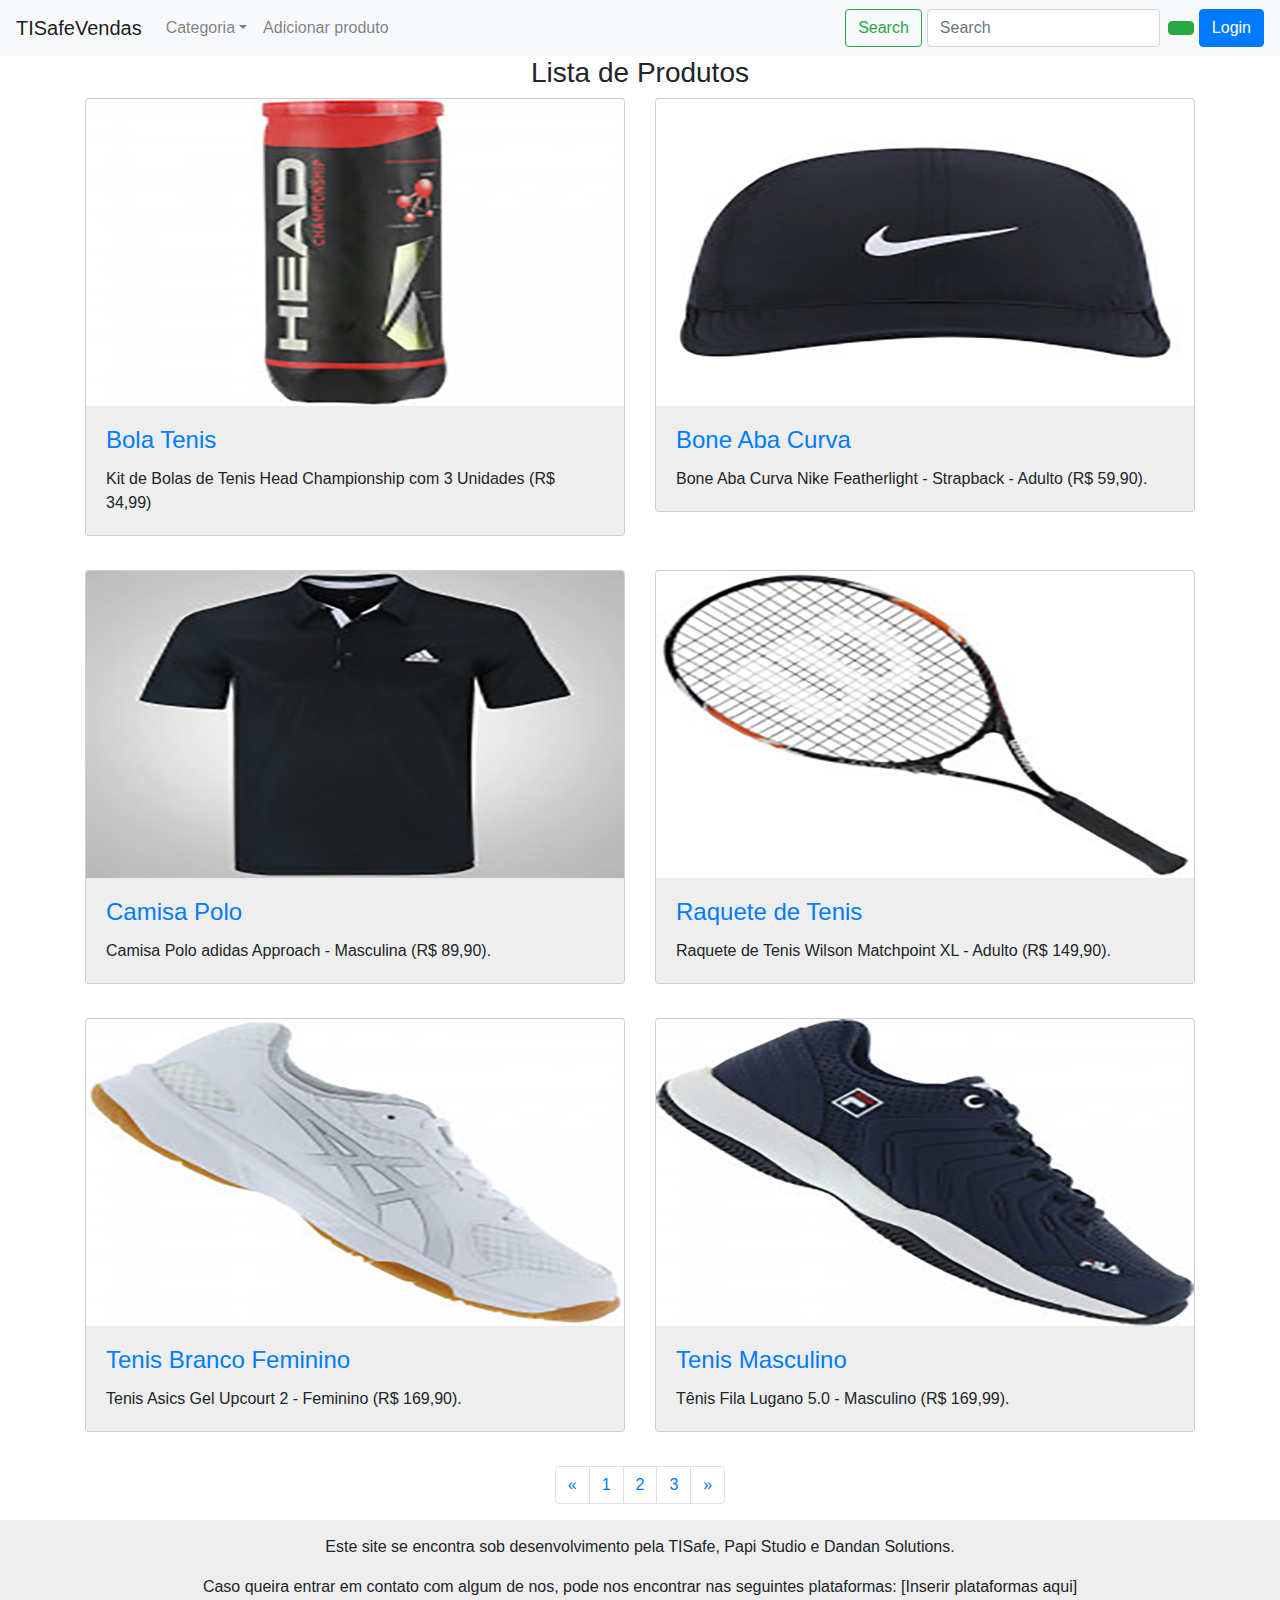
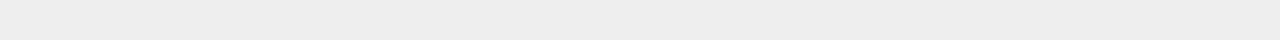
<file: ListaProdTen.html>
<!DOCTYPE html>
<html>
<head>
    <meta charset="utf-8" /> 
    <title>Cadastro de Clientes</title>
    <link rel="stylesheet" href="css/bootstrap.min.css">
    <link rel="stylesheet" href="https://use.fontawesome.com/releases/v5.3.1/css/all.css" integrity="sha384-mzrmE5qonljUremFsqc01SB46JvROS7bZs3IO2EmfFsd15uHvIt+Y8vEf7N7fWAU" crossorigin="anonymous">
    <link rel="stylesheet" href="css/main.css">
    <script src="https://code.jquery.com/jquery-3.3.1.slim.min.js" integrity="sha384-q8i/X+965DzO0rT7abK41JStQIAqVgRVzpbzo5smXKp4YfRvH+8abtTE1Pi6jizo" crossorigin="anonymous"></script>
    <script src="https://cdnjs.cloudflare.com/ajax/libs/popper.js/1.14.3/umd/popper.min.js" integrity="sha384-ZMP7rVo3mIykV+2+9J3UJ46jBk0WLaUAdn689aCwoqbBJiSnjAK/l8WvCWPIPm49" crossorigin="anonymous"></script>
    <script src="js/bootstrap.min.js"></script>
</head>
<body>
<div class="main">
    <nav class="navbar navbar-expand-lg navbar-light bg-light">
    <a class="navbar-brand" href="index.html">TISafeVendas</a>
    <button class="navbar-toggler" type="button" data-toggle="collapse" data-target="#navbarSupportedContent" aria-controls="navbarSupportedContent" aria-expanded="false" aria-label="Toggle navigation">
        <span class="navbar-toggler-icon"></span>
    </button>

    <div class="collapse navbar-collapse" id="navbarSupportedContent">
        <ul class="navbar-nav mr-auto">
            <li class="nav-item dropdown">
                <a class="nav-link dropdown-toggle" href="#"     id="navbarDropdown" role="button" data-toggle="dropdown" aria-haspopup="true" aria-expanded="false">Categoria</a>
                <div class="dropdown-menu" aria-labelledby="navbarDropdown">
                    <a class="dropdown-item" href="ListaProdFut.html">Futebol</a>
                    <a class="dropdown-item" href="ListaProdBas.html">Basquete</a>
                    <a class="dropdown-item" href="ListaProdVol.html">Volei</a>
                    <a class="dropdown-item" href="ListaProdTen.html">Tenis</a>
                </div>
            </li>
            <li class="nav-item">
                <a class="nav-link" href="CadastroProduto.html">Adicionar produto</a>
            </li>
        </ul>	
    <form class="form-inline my-2 my-lg-0">
        <button class="btn btn-outline-success my-2 my-sm-0" type="submit" style="margin-right: 5px;">Search</button>
        <input class="form-control mr-sm-2" type="search" placeholder="Search" aria-label="Search">
    </form>
    <a href="Carrinho.html" class="btn btn-success" role="button" style="margin-right: 5px;"><span><i class="fas fa-cart-plus"></i></span></a>
    <button class="btn btn-primary	my-2 my-sm-0" type="button" data-toggle="modal" data-target="#loginModal">Login</button>
    </div>
</nav>
<!-- Page Content -->
<div class="container">
  <h3 class="text-center">Lista de Produtos</h3>
    <div class="row">
        <div class="col-lg-6 mb-4">
      <div class="card h-99">
        <a href="#"><img class="card-img-top" src="img\Tenis_Bola.jpg" alt=""></a>
        <div class="card-body">
          <h4 class="card-title">
            <a href="#">Bola Tenis</a>
          </h4>
          <p class="card-text">Kit de Bolas de Tenis Head Championship com 3 Unidades (R$ 34,99)</p>
        </div>
      </div>
    </div>
    <div class="col-lg-6 mb-4">
      <div class="card h-99">
        <a href="#"><img class="card-img-top" src="img\Tenis_Bone.jpg" alt=""></a>
        <div class="card-body">
          <h4 class="card-title">
            <a href="#">Bone Aba Curva</a>
          </h4>
          <p class="card-text">Bone Aba Curva Nike Featherlight - Strapback - Adulto (R$ 59,90).</p>
        </div>
      </div>
    </div>    
    </div>
    
    <div class="row">
    <div class="col-lg-6 mb-4">
      <div class="card h-99">
        <a href="#"><img class="card-img-top" src="img\Tenis_Camisa.jpg" alt=""></a>
        <div class="card-body">
          <h4 class="card-title">
            <a href="#">Camisa Polo</a>
          </h4>
          <p class="card-text">Camisa Polo adidas Approach - Masculina (R$ 89,90).</p>
        </div>
      </div>
    </div>
    <div class="col-lg-6 mb-4">
      <div class="card h-99">
        <a href="#"><img class="card-img-top" src="img\Tenis_Raquete.jpg" alt=""></a>
        <div class="card-body">
          <h4 class="card-title">
            <a href="#">Raquete de Tenis</a>
          </h4>
          <p class="card-text">Raquete de Tenis Wilson Matchpoint XL - Adulto (R$ 149,90).</p>
        </div>
      </div>
    </div>    
    </div>
    
    <div class="row">
    <div class="col-lg-6 mb-4">
      <div class="card h-99">
        <a href="#"><img class="card-img-top" src="img\Tenis_tenis_branco.jpg" alt=""></a>
        <div class="card-body">
          <h4 class="card-title">
            <a href="#">Tenis Branco Feminino</a>
          </h4>
          <p class="card-text">Tenis Asics Gel Upcourt 2 - Feminino (R$ 169,90).</p>
        </div>
      </div>
    </div>
    <div class="col-lg-6 mb-4">
      <div class="card h-99">
        <a href="#"><img class="card-img-top" src="img\Tenis_tenis_escuro.jpg" alt=""></a>
        <div class="card-body">
          <h4 class="card-title">
            <a href="#">Tenis Masculino</a>
          </h4>
          <p class="card-text">Tênis Fila Lugano 5.0 - Masculino (R$ 169,99).</p>
        </div>
      </div>
    </div>    
    </div>
  <!-- /.row -->

  <!-- Pagination -->
  <ul class="pagination justify-content-center">
    <li class="page-item">
      <a class="page-link" href="#" aria-label="Previous">
            <span aria-hidden="true">&laquo;</span>
            <span class="sr-only">Previous</span>
          </a>
    </li>
    <li class="page-item">
      <a class="page-link" href="#">1</a>
    </li>
    <li class="page-item">
      <a class="page-link" href="#">2</a>
    </li>
    <li class="page-item">
      <a class="page-link" href="#">3</a>
    </li>
    <li class="page-item">
      <a class="page-link" href="#" aria-label="Next">
            <span aria-hidden="true">&raquo;</span>
            <span class="sr-only">Next</span>
          </a>
    </li>
  </ul>  

</div>
<!-- /.container -->
<footer>
  <div class="container">
    <p>Este site se encontra sob desenvolvimento pela TISafe, Papi Studio e Dandan Solutions.</p>
    <p>Caso queira entrar em contato com algum de nos, pode nos encontrar nas seguintes plataformas: [Inserir plataformas aqui]</p>
  </div>
</footer>
<!-- Inicio do Login modal-->
<div class="modal" id="loginModal" tabindex="-1" role="dialog">
    <div class="modal-dialog" role="document">
        <div class="modal-content">
            <div class="modal-header">
                <h5 class="modal-title">Login</h5>
                <button type="button" class="close" data-dismiss="modal" aria-label="Close">
                    <span aria-hidden="true">X</span>
                </button>
            </div>
            <div class="modal-body">
                <form class="form-signin">
                    <div class="form-label-group">
                        <label for="inputEmail">Email address</label>
                        <input type="email" id="inputEmail" class="form-control" placeholder="Email address" required autofocus>
                    </div>
                    <div class="form-label-group">
                        <label for="inputPassword">Password</label>
                        <input type="password" id="inputPassword" class="form-control" placeholder="Password" required>
                    </div>
                    <div class="checkbox mb-3">
                        <label>
                            <input type="checkbox" value="remember-me"> Remember me
                        </label>
                    </div>
                    <button class="btn btn-lg btn-primary btn-block" type="submit">Sign in</button>
                    <li class="nav-item">
                        <a class="nav-link" href="CadastroCliente.html">Adicionar cliente</a>
                    </li>
                    <p class="mt-5 mb-3 text-muted text-center">© 2018-2019</p>
                </form>
            </div>
            <div class="modal-footer">
                <button type="button" class="btn btn-secondary" data-dismiss="modal">Close</button>
            </div>
        </div>
    </div>
</div>
<!-- fim do login modal-->    
</div>
</body>
</html>
</file>
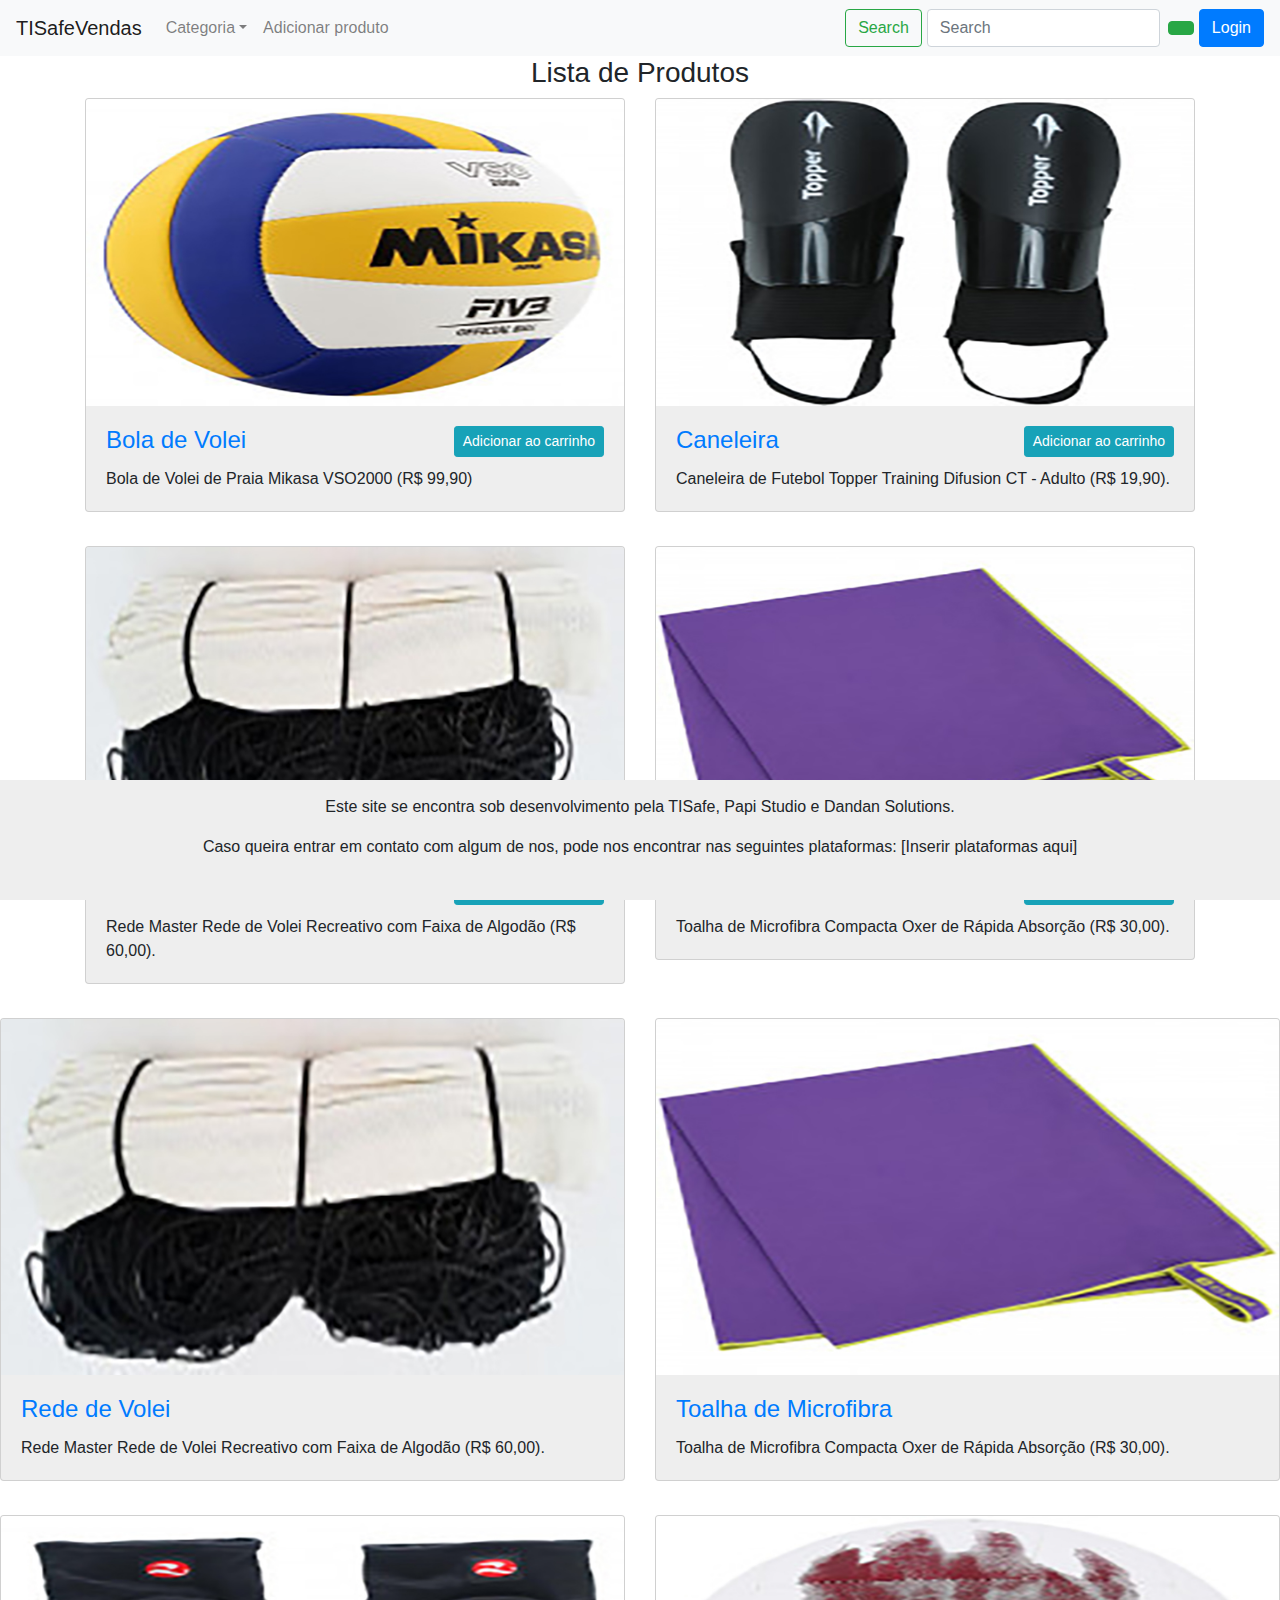
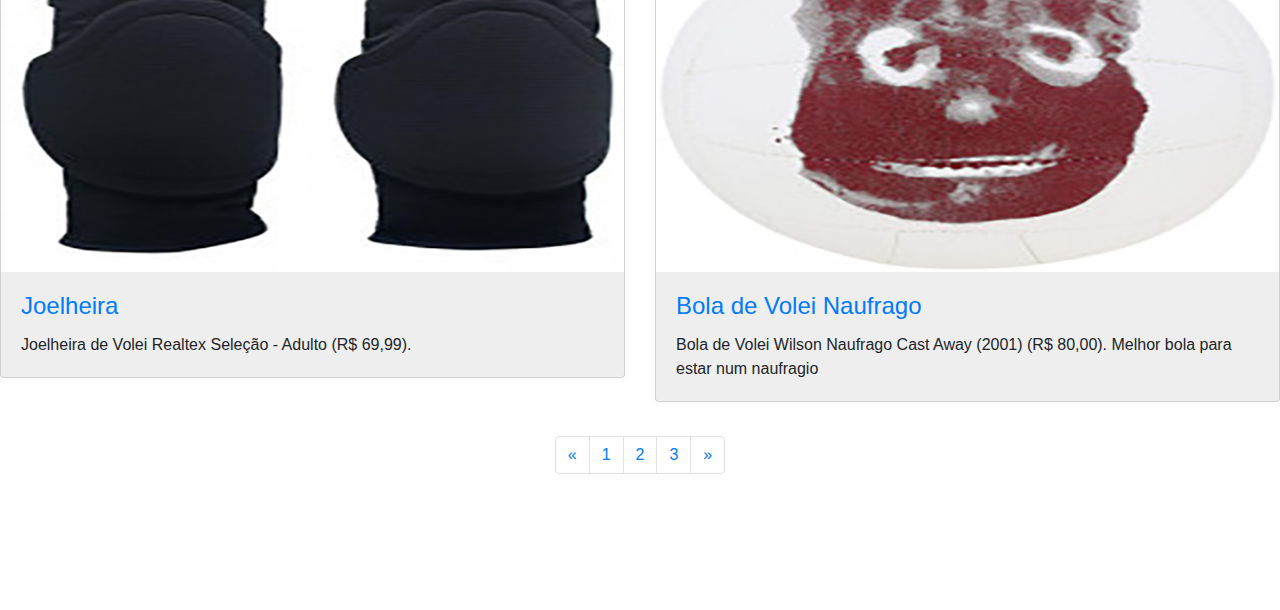
<file: ListaProdVol.html>
<!DOCTYPE html>
<html>
<head>
    <meta charset="utf-8" /> 
    <title>Cadastro de Clientes</title>
    <link rel="stylesheet" href="css/bootstrap.min.css">
    <link rel="stylesheet" href="https://use.fontawesome.com/releases/v5.3.1/css/all.css" integrity="sha384-mzrmE5qonljUremFsqc01SB46JvROS7bZs3IO2EmfFsd15uHvIt+Y8vEf7N7fWAU" crossorigin="anonymous">
    <link rel="stylesheet" href="css/main.css">
    <script src="https://code.jquery.com/jquery-3.3.1.slim.min.js" integrity="sha384-q8i/X+965DzO0rT7abK41JStQIAqVgRVzpbzo5smXKp4YfRvH+8abtTE1Pi6jizo" crossorigin="anonymous"></script>
    <script src="https://cdnjs.cloudflare.com/ajax/libs/popper.js/1.14.3/umd/popper.min.js" integrity="sha384-ZMP7rVo3mIykV+2+9J3UJ46jBk0WLaUAdn689aCwoqbBJiSnjAK/l8WvCWPIPm49" crossorigin="anonymous"></script>
    <script src="js/bootstrap.min.js"></script>
</head>
<body>
<div class="main">
<nav class="navbar navbar-expand-lg navbar-light bg-light">
    <a class="navbar-brand" href="index.html">TISafeVendas</a>
    <button class="navbar-toggler" type="button" data-toggle="collapse" data-target="#navbarSupportedContent" aria-controls="navbarSupportedContent" aria-expanded="false" aria-label="Toggle navigation">
        <span class="navbar-toggler-icon"></span>
    </button>

    <div class="collapse navbar-collapse" id="navbarSupportedContent">
        <ul class="navbar-nav mr-auto">
            <li class="nav-item dropdown">
                <a class="nav-link dropdown-toggle" href="#"     id="navbarDropdown" role="button" data-toggle="dropdown" aria-haspopup="true" aria-expanded="false">Categoria</a>
                <div class="dropdown-menu" aria-labelledby="navbarDropdown">
                    <a class="dropdown-item" href="ListaProdFut.html">Futebol</a>
                    <a class="dropdown-item" href="ListaProdBas.html">Basquete</a>
                    <a class="dropdown-item" href="ListaProdVol.html">Volei</a>
                    <a class="dropdown-item" href="ListaProdTen.html">Tenis</a>
                </div>
            </li>
            <li class="nav-item">
                <a class="nav-link" href="CadastroProduto.html">Adicionar produto</a>
            </li>
        </ul>	
    <form class="form-inline my-2 my-lg-0">
        <button class="btn btn-outline-success my-2 my-sm-0" type="submit" style="margin-right: 5px;">Search</button>
        <input class="form-control mr-sm-2" type="search" placeholder="Search" aria-label="Search">
    </form>
    <a href="Carrinho.html" class="btn btn-success" role="button" style="margin-right: 5px;"><span><i class="fas fa-cart-plus"></i></span></a>
    <button class="btn btn-primary	my-2 my-sm-0" type="button" data-toggle="modal" data-target="#loginModal">Login</button>
    </div>
</nav>
<!-- Page Content -->
<div class="container">
  <h3 class="text-center">Lista de Produtos</h3>
  <div class="row">
		<div class="col-lg-6 mb-4">
			<div class="card h-99">
				<a href="#"><img class="card-img-top" src="img\Volei_Bola.jpg" alt=""></a>
				<div class="card-body">
					<h4 class="card-title">
						<a href="#">Bola de Volei</a>
						<a href="" class="btn btn-info btn-sm float-right">Adicionar ao carrinho</a>
					</h4>
					<p class="card-text">Bola de Volei de Praia Mikasa VSO2000 (R$ 99,90)</p>
				</div>
			</div>
		</div>
		<div class="col-lg-6 mb-4">
			<div class="card h-99">
				<a href="#"><img class="card-img-top" src="img\FVCaneleira.jpg" alt=""></a>
				<div class="card-body">
					<h4 class="card-title">
						<a href="#">Caneleira</a>
						<a href="" class="btn btn-info btn-sm float-right">Adicionar ao carrinho</a>
					</h4>
					<p class="card-text">Caneleira de Futebol Topper Training Difusion CT - Adulto (R$ 19,90).</p>
				</div>
			</div>
		</div>
    </div>
    <div class="row">
        <div class="col-lg-6 mb-4">
			<div class="card h-99">
				<a href="#"><img class="card-img-top" src="img\Volei_Rede.jpg" alt=""></a>
				<div class="card-body">
					<h4 class="card-title">
						<a href="#">Rede de Volei</a>
						<a href="" class="btn btn-info btn-sm float-right">Adicionar ao carrinho</a>
					</h4>
					<p class="card-text">Rede Master Rede de Volei Recreativo com Faixa de Algodão (R$ 60,00).</p>
				</div>
			</div>
		</div>
		<div class="col-lg-6 mb-4">
			<div class="card h-99">
				<a href="#"><img class="card-img-top" src="img\Volei_Toalha.jpg" alt=""></a>
				<div class="card-body">
					<h4 class="card-title">
						<a href="#">Toalha de Microfibra</a>
						<a href="" class="btn btn-info btn-sm float-right">Adicionar ao carrinho</a>
					</h4>
					<p class="card-text">Toalha de Microfibra Compacta Oxer de Rápida Absorção (R$ 30,00).</p>
				</div>
			</div>
		</div>    
    </div>
    </div>
    <div class="row">
        <div class="col-lg-6 mb-4">
      <div class="card h-99">
        <a href="#"><img class="card-img-top" src="img\Volei_Rede.jpg" alt=""></a>
        <div class="card-body">
          <h4 class="card-title">
            <a href="#">Rede de Volei</a>
          </h4>
          <p class="card-text">Rede Master Rede de Volei Recreativo com Faixa de Algodão (R$ 60,00).</p>
        </div>
      </div>
    </div>
    <div class="col-lg-6 mb-4">
      <div class="card h-99">
        <a href="#"><img class="card-img-top" src="img\Volei_Toalha.jpg" alt=""></a>
        <div class="card-body">
          <h4 class="card-title">
            <a href="#">Toalha de Microfibra</a>
          </h4>
          <p class="card-text">Toalha de Microfibra Compacta Oxer de Rápida Absorção (R$ 30,00).</p>
        </div>
      </div>
    </div>    
    </div>
    <div class="row">
        <div class="col-lg-6 mb-4">
      <div class="card h-99">
        <a href="#"><img class="card-img-top" src="img\Volei_Joelheira.jpg" alt=""></a>
        <div class="card-body">
          <h4 class="card-title">
            <a href="#">Joelheira</a>
          </h4>
          <p class="card-text">Joelheira de Volei Realtex Seleção - Adulto (R$ 69,99).</p>
        </div>
      </div>
    </div>
    <div class="col-lg-6 mb-4">
      <div class="card h-99">
        <a href="#"><img class="card-img-top" src="img\Volei_Bola_Naufrago.jpg" alt=""></a>
        <div class="card-body">
          <h4 class="card-title">
            <a href="#">Bola de Volei Naufrago</a>
          </h4>
          <p class="card-text">Bola de Volei Wilson Naufrago Cast Away (2001) (R$ 80,00). Melhor bola para estar num naufragio</p>
        </div>
      </div>
    </div>
    </div>
  <!-- /.row -->

  <!-- Pagination -->
  <ul class="pagination justify-content-center">
    <li class="page-item">
      <a class="page-link" href="#" aria-label="Previous">
            <span aria-hidden="true">&laquo;</span>
            <span class="sr-only">Previous</span>
      </a>
    </li>
    <li class="page-item">
      <a class="page-link" href="#">1</a>
    </li>
    <li class="page-item">
      <a class="page-link" href="#">2</a>
    </li>
    <li class="page-item">
      <a class="page-link" href="#">3</a>
    </li>
    <li class="page-item">
      <a class="page-link" href="#" aria-label="Next">
            <span aria-hidden="true">&raquo;</span>
            <span class="sr-only">Next</span>
      </a>
    </li>
  </ul>  

</div>
<!-- /.container -->
<footer>
  <div class="container">
    <p>Este site se encontra sob desenvolvimento pela TISafe, Papi Studio e Dandan Solutions.</p>
    <p>Caso queira entrar em contato com algum de nos, pode nos encontrar nas seguintes plataformas: [Inserir plataformas aqui]</p>
  </div>
</footer>
<!-- Inicio do Login modal-->
<div class="modal" id="loginModal" tabindex="-1" role="dialog">
    <div class="modal-dialog" role="document">
        <div class="modal-content">
            <div class="modal-header">
                <h5 class="modal-title">Login</h5>
                <button type="button" class="close" data-dismiss="modal" aria-label="Close">
                    <span aria-hidden="true">X</span>
                </button>
            </div>
            <div class="modal-body">
                <form class="form-signin">
                    <div class="form-label-group">
                        <label for="inputEmail">Email address</label>
                        <input type="email" id="inputEmail" class="form-control" placeholder="Email address" required autofocus>
                    </div>
                    <div class="form-label-group">
                        <label for="inputPassword">Password</label>
                        <input type="password" id="inputPassword" class="form-control" placeholder="Password" required>
                    </div>
                    <div class="checkbox mb-3">
                        <label>
                            <input type="checkbox" value="remember-me"> Remember me
                        </label>
                    </div>
                    <button class="btn btn-lg btn-primary btn-block" type="submit">Sign in</button>
                    <li class="nav-item">
                        <a class="nav-link" href="CadastroCliente.html">Adicionar cliente</a>
                    </li>
                    <p class="mt-5 mb-3 text-muted text-center">© 2018-2019</p>
                </form>
            </div>
            <div class="modal-footer">
                <button type="button" class="btn btn-secondary" data-dismiss="modal">Close</button>
            </div>
        </div>
    </div>
</div>
<!-- fim do login modal-->    
</div>
</body>
</html>
</file>
<file: css/main.css>
html, body{
    height: 100%;
    position: relative;
}

.main{
    min-height: 100vh;
    overflow: hidden;
    display: block;
    position: relative;
    padding-bottom: 120px;
}

.slider{
	margin-top: 40px;
	margin-bottom: 40px;
    max-height: 400px;
    max-width: 800px;
}

.card{
	background-color: #EEEEEE;
	margin-bottom: 10px;
}

.form_container{
    margin-top: 40px;
}

footer{
	background-color: #EEEEEE;
    text-align: center;
	padding: 15px 15px 15px 15px;
    position: absolute;
    bottom: 0;
    width: 100%;
    height: 120px;
}
</file>
